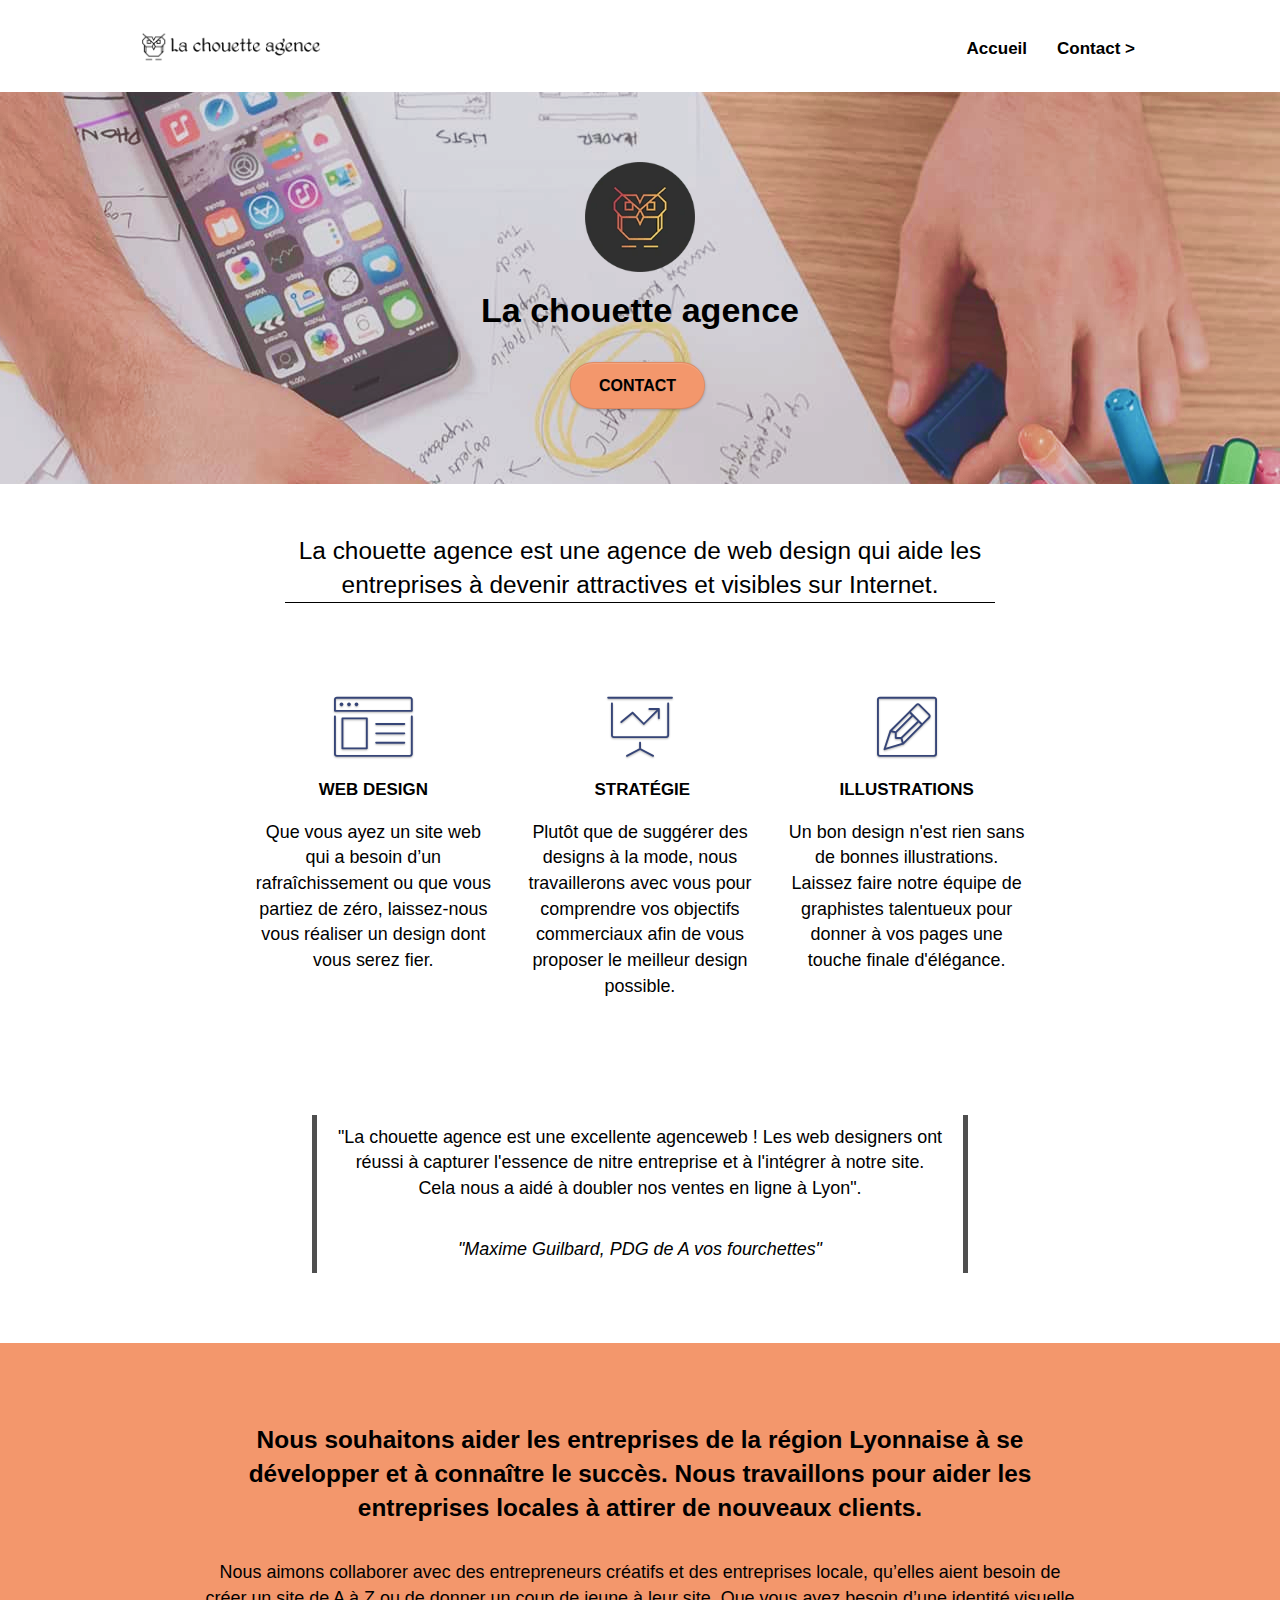
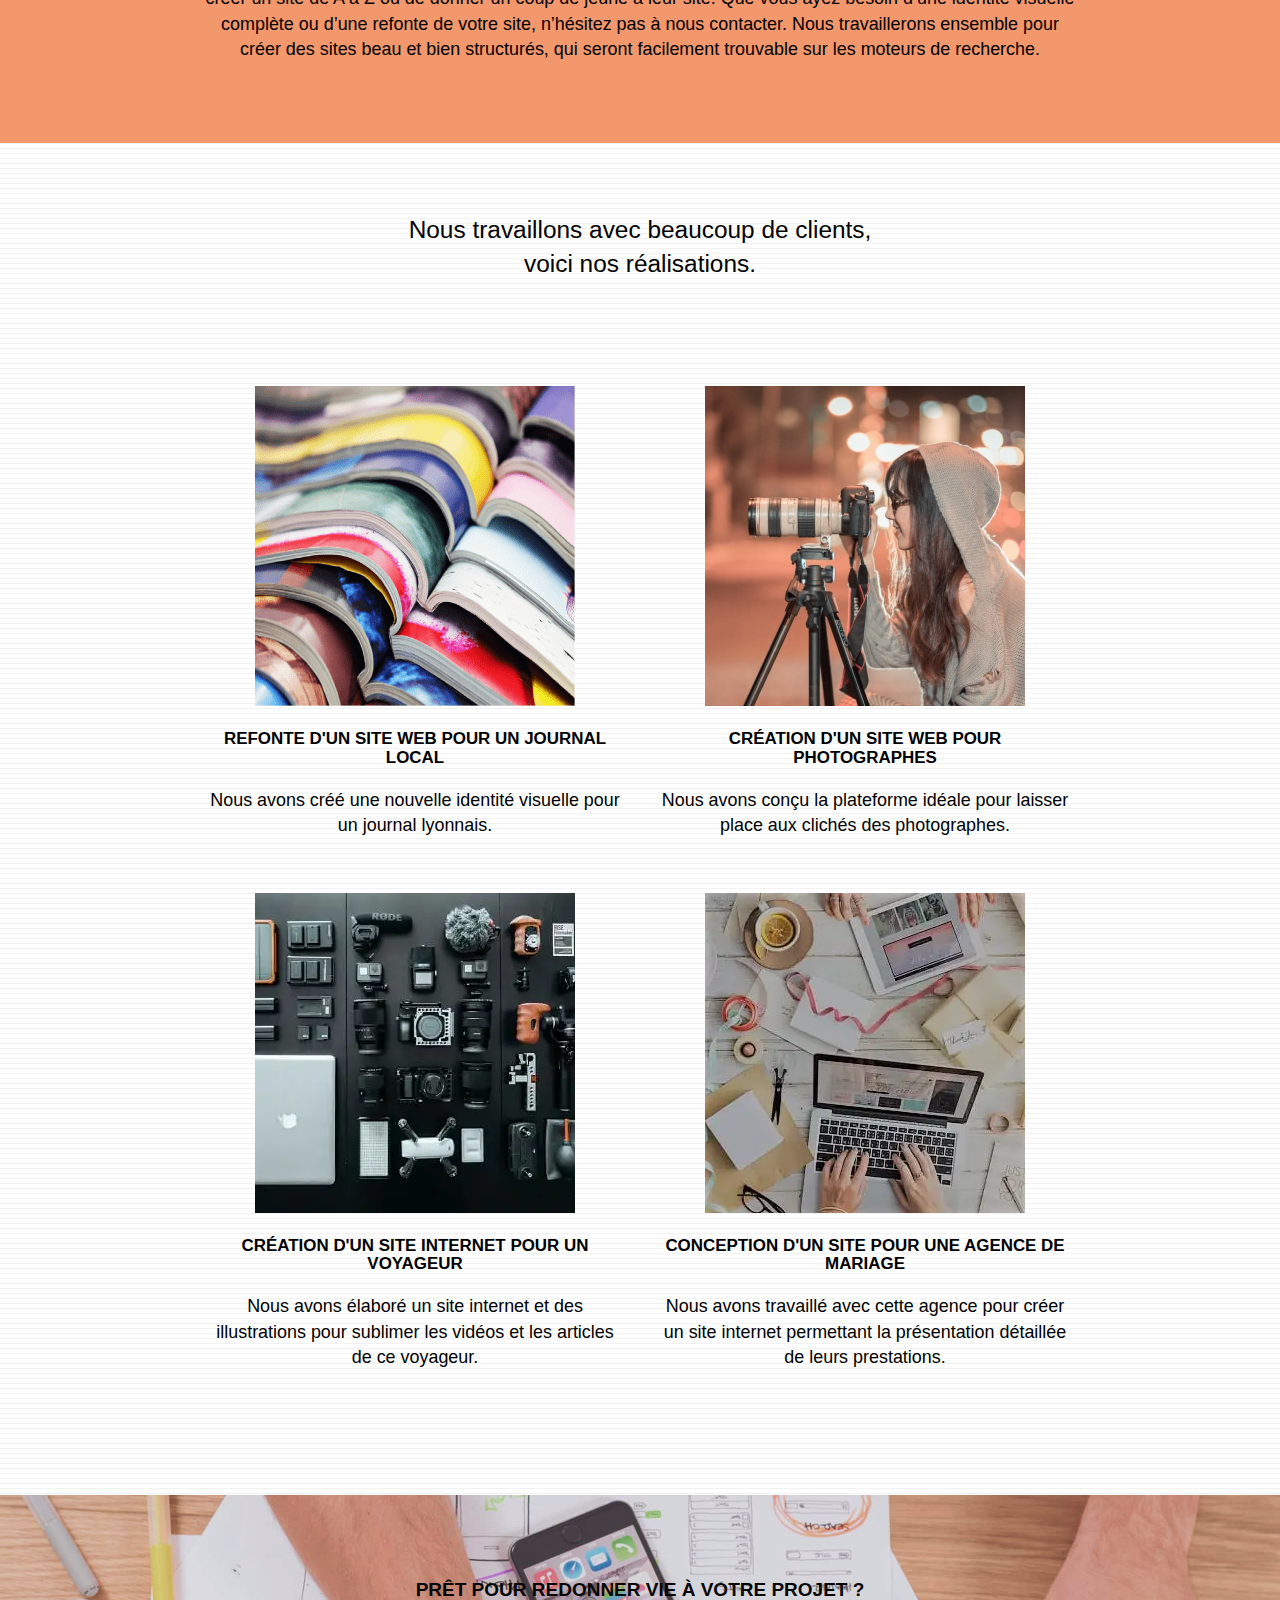
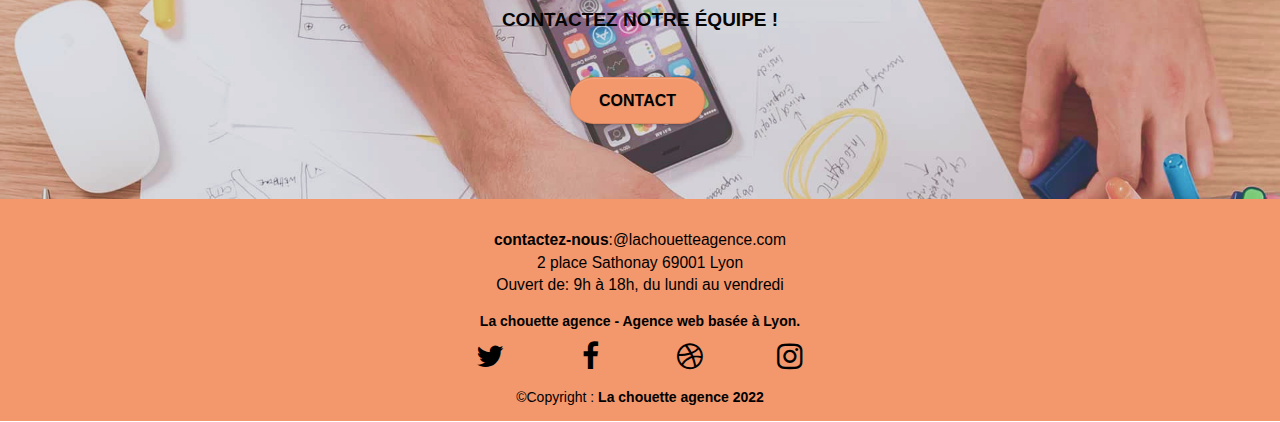
<file: index.html>
<!doctype html>
<html lang="fr">
<head>

    	<meta charset="UTF-8">
    	<meta http-equiv="X-UA-Compatible" content="IE=edge">
    	<meta name="viewport" content="width=device-width, initial-scale=1.0">

		<!--TAG GOOGLE SEARCH CONSOLE -->
		<meta name="robots" content="index, follow">
		<meta name="google-site-verification" content="Vtqfvnxtx0GsAqXW7EtmKS_OP-4HwST0qLz-5gaa0zI" />

		<!--TAGS FOR SEO-->
		<meta name="description" content="La chouette agence, est une entreprise webdesign basée à Lyon, son équipe de web designers talentueux, est au service des entreprises, comme des particuliers, pour les aider à développer leur startégie web, leur attractivités et vous faire gagner en visibilité sur le web, grâce à nos créations et conceptions de sites.">
		<meta name="copyright" content="La Chouette Agence 2021">
		
		<title>La chouette agence, Entreprise webdesign à Lyon</title>
		
		
		<link rel="shortcut icon" type="image/png" href="favicon.jpg">
		<link rel="icon" href="https://www.wix.com/favicon.ico">
		<link rel="apple-touch-icon" href="/favicon.jpg">

		<!-- CSS LINKS & FRAMEWORK -->
		<link rel="stylesheet" type="text/css" href="./css/bootstrap.min.css">
		<link rel="stylesheet" type="text/css" href="./css/style.css">
		<link rel="stylesheet" type="text/css" href="./css/font-awesome.min.css">
		<link rel="stylesheet" type="text/css" href="./css/et-line.min.css">
		<link rel="canonical" href="https://neocor89.github.io/Benoit-C-P4/"/>


		<!-- FACEBOOK OPENGRAPH TAGS -->
		<meta property ="og:url" content ="https://neocor89.github.io/Benoit-C-P4/" />
		<meta property ="og:locale" content="fr">
		<meta property ="og:type" content ="website" />
		<meta property ="og:title" content ="Refonte d'un site internet par La chouette agence" />
		<meta property ="og:description" content ="Entreprise webdesign à Lyon qui accompagne ses clients dans leurs démarches, afin qu'ils acquièrent une stratégie web pour une plus grande attractivité et visibilité sur internet" />
		<meta property="og:image" content="https://neocor89.github.io/Benoit-C-P4/img/refonte-site-web.webp">
		<meta property="og:image:width" content="320">
		<meta property="og:image:height" content="320">
		<meta property="og:image:alt" content="Refonte d'un site internet par La chouette agence">
		<meta property="og:image:type" content="image/webp">


		<!-- TAGS TWITTER CARDS -->
		<meta name ="twitter:site" content ="@la-chouette-agence" />
		<meta name ="twitter:creator" content="@La chouette agence">
		<meta name ="twitter:image" content ="https://neocor89.github.io/Benoit-C-P4/img/refonte-site-web.webp" />
		<meta name ="twitter:title" content ="Refonte d'un site internet par La chouette agence" />
		<meta name ="twitter:description" content ="Entrprise webdesign à Lyon, qui accompagne ses clients dans leurs démarches, afin qu'ils acquièrent une stratégie web pour une plus grande attractivité et visibilité sur internet" />
		<meta name ="twitter:card" content ="Entreprise de webdesign" />
		<meta name ="twitter:url" content ="https://neocor89.github.io/Benoit-C-P4/" />
		<meta property="article:tag" content="Webdesign Marketing">
		<meta property="article:tag" content="Website Development">
	
</head>
<body>

	
		<!-- PAGE CONTAINER -->
		<div class="page-container">
    

			<!-- NAV BLOC -->

			<nav class="bloc bgc-white l-bloc " id="bloc-0">
				<div class="container bloc-sm">
					<div class="navbar row">
						<a class="navbar-brand" href="index.html">
							<figure>
								<img src="img/logo-header.webp" alt="Logo de La Chouette Agence, agence webdesign à Lyon" class="img-size"/>
							</figure>
						</a>
						<div class="navbar-header">
							<button id="nav-toggle" type="button" class="ui-navbar-toggle navbar-toggle" data-toggle="collapse" data-target=".navbar-1">
								<span class="sr-only">Toggle navigation</span>
								<span class="icon-bar"></span>
								<span class="icon-bar"></span>
								<span class="icon-bar"></span>
							</button>
						</div>
						<div class="collapse navbar-collapse navbar-1 special-dropdown-nav">
							<ul class="site-navigation nav navbar-nav">
								<li>
									<a href="index.html">Accueil</a>
								</li>
								<li>
									<a href="contact.html">
										Contact &gt;
									</a>
								</li>
								
							</ul>
						</div>
					</div>
				</div>
			</nav>

			<!-- END NAV BLOC -->


			<!-- HEADER -->

			<header class="bloc bgc-dark-slate-blue bg-banniere d-bloc bg-t-edge bloc-bg-texture texture-paper b-parallax" id="bloc-1-hero">
				<div class="container bloc-lg">
					<div class="row tight-width-whitespace">
						<div class="col-sm-12">
							<img src="img/logo.webp" width="110" height="110" title="Logo la chouette agence" class="center-block image--resize"  alt="Logo stylisé sur fond noir de La chouette agence" />
							<h1 class="text-center hero-bloc-text tc-white">
								La chouette agence
							</h1>
						</div>
						<div class="col-sm-12 text-center">
							<a href="contact.html" class="btn btn-atomic-tangerine btn-clean btn-rd btn-lg cta-hero">
								Contact
							</a>
						</div>
					</div>
				</div>
			</header>

			<!-- END HEADER  (class="btn btn-rd btn-atomic-tangerine" = btn contact) -->


			<!-- MAIN -->

			<main>

				<!-- SERVICES SECTION -->

				<section class="bloc bgc-white l-bloc" id="bloc-2-services">
					<div class="container bloc-md">
						<div class="row">
							<div class="col-sm-12 text-center">
								<h2 class="positioning"> La chouette agence est une agence de web design 
									qui aide les entreprises à devenir attractives et visibles sur Internet.
								</h2>
							</div>
						</div>
						<div class="row voffset-lg med-width-whitespace">
							<div class="col-sm-4">
								<div class="text-center">
									<span class="et-icon-browser sm-shadow icon-dark-slate-blue icons icon-lg"></span>
								</div>
								<h3 class="mg-md text-center">
									Web design
								</h3>
								<p class="text-center fs">
									Que vous ayez un site web qui a besoin d&rsquo;un rafraîchissement ou que vous partiez de zéro, laissez-nous vous réaliser un design dont vous serez fier.<br><br>
								</p>
							</div>
							<div class="col-sm-4">
								<div class="text-center">
									<span class="et-icon-presentation sm-shadow icon-dark-slate-blue icons icon-lg"></span>
								</div>
								<h3 class="mg-md text-center">
									&nbsp;Stratégie
								</h3>
								<p class="text-center fs">
									Plutôt que de suggérer des designs à la mode, nous travaillerons avec vous pour comprendre vos objectifs commerciaux afin de vous proposer le meilleur design possible.<br><br>
								</p>
							</div>
							<div class="col-sm-4">
								<div class="text-center">
									<span class="et-icon-edit sm-shadow icon-dark-slate-blue icons icon-lg"></span>
								</div>
								<h3 class="mg-md text-center">
									Illustrations
								</h3>
								<p class="text-center fs">
									Un bon design n'est rien sans de bonnes illustrations. Laissez faire notre équipe de graphistes talentueux pour donner à vos pages une touche finale d'élégance.<br><br>
								</p>
							</div>
						</div>
						<div class="row voffset-lg voffset">
							<div class="col-xs-12 col-md-8 col-md-offset-2 text-center">
								<div class="quote">
									<blockquote class="layout">
									  <p>"La chouette agence est une excellente agenceweb ! 
										Les web designers ont réussi à capturer l'essence de nitre entreprise et à l'intégrer à notre site.
										Cela nous a aidé à doubler nos ventes en ligne à Lyon".</p>
									  <cite class="text-dark"><br>"Maxime Guilbard, PDG de A vos fourchettes"</cite>
									</blockquote>
								  </div>
							</div>
						</div>
					</div>
				</section>

				<!-- END SERVICES SECTION -->


				<!-- SKILLS BLOC -->

				<div class="bloc tc-white bgc-atomic-tangerine bg-presentation d-bloc bloc-bg-texture texture-paper b-parallax" id="bloc-3-what-i-do">
					<div class="container bloc-lg">
						<article class="row tight-width-whitespace">
							<div class="col-sm-12">
								<h2 class="mg-md text-center tc-white adjust">
									<strong>Nous souhaitons aider les entreprises de la région Lyonnaise à se développer et à connaître le succès. 
									Nous travaillons pour aider les entreprises locales à attirer de nouveaux clients.</strong><br>
								</h2>
								<p class="text-center black fs">
									Nous aimons collaborer avec des entrepreneurs créatifs et des entreprises locale, 
									qu’elles aient besoin de créer un site de A à Z ou de donner un coup de jeune à leur site. 
									Que vous ayez besoin d’une identité visuelle complète ou d’une refonte de votre site, 
									n’hésitez pas à nous contacter. Nous travaillerons ensemble pour créer des sites beau et bien structurés, 
									qui seront facilement trouvable sur les moteurs de recherche.
								</p>
							</div>
						</article>
					</div>
				</div>

				<!-- END SKILLS BLOC -->


				<!-- PORTOFOLIO SECTION -->

				<section class="bloc bgc-white bg-lines-h2-bg bg-repeat l-bloc" id="bloc-4-portfolio">
					<div class="container bloc-lg">
						<div class="row">
							<div class="col-sm-12 text-center">
								<h2 class="positioning positioning-txt">
									Nous travaillons avec beaucoup de clients, voici nos réalisations.
								</h2>
							</div>
						</div>
						<div class="row tight-width-whitespace portfolio-row">
							<article class="col-sm-6">
								<a href="#" data-lightbox="img/refonte-site-web.webp" data-gallery-id="gallery-1" data-caption="Refonte d'un site web pour un journal local" data-frame="snapshot-lb">
									<img src="img/refonte-site-web.webp" alt="refonte d'un site web et création d'une nouvelle identité visuelle d'un journal lyonnais" class="img-responsive portfolio-thumb center-block portofolio__img" />
								</a>
								<h3 class="mg-md text-center">
									Refonte d'un site web pour un journal local
								</h3>
								<p class="text-center fs">
									Nous avons créé une nouvelle identité visuelle pour un journal lyonnais.
								</p>
							</article>
							<article class="col-sm-6">
								<a href="#" data-lightbox="img/creation-site-photographe.webp" data-gallery-id="gallery-1" data-caption="Création d'un site web pour photographes" data-frame="snapshot-lb">
									<img src="img/creation-site-photographe.webp" class="img-responsive portfolio-thumb center-block portofolio__img" alt="Création d'un site web pour des photographes" />
								</a>
								<h3 class="mg-md text-center">
									Création d'un site web pour photographes
								</h3>
								<p class="text-center fs">
									Nous avons conçu la plateforme idéale pour laisser place aux clichés des photographes.
								</p>
							</article>
						</div>
						<div class="row tight-width-whitespace portfolio-row">
							<article class="col-sm-6">
								<a href="#" data-lightbox="img/creation-site-voyage.webp" data-gallery-id="gallery-1" data-caption="Création d'un site internet pour un voyageur" data-frame="snapshot-lb">
									<img src="img/creation-site-voyage.webp" class="img-responsive portfolio-thumb center-block portofolio__img" alt="Création et mise en valeur d'un site web pour un voyageur"/>
								</a>
								<h3 class="mg-md text-center">
									Création d'un site internet pour un voyageur
								</h3>
								<p class="text-center fs">
									Nous avons élaboré un site internet et des illustrations pour sublimer les vidéos et les articles de ce voyageur.
								</p>
							</article>
							<article class="col-sm-6">
								<a href="#" data-lightbox="img/site-agence-mariage.webp" data-gallery-id="gallery-1" data-caption="Conception d'un site pour une agence de mariage" data-frame="snapshot-lb">
									<img src="img/site-agence-mariage.webp" class="img-responsive portfolio-thumb center-block portofolio__img" alt="Création et mise en valeur d'un site web pour une agence de mariage" />
								</a>
								<h3 class="mg-md text-center">
									Conception d'un site pour une agence de mariage
								</h3>
								<p class="text-center fs">
									Nous avons travaillé avec cette agence pour créer un site internet permettant la présentation détaillée de leurs prestations.
								</p>
							</article>
						</div>
					</div>
				</section>

				<!-- END PORTOFOLIO SECTION -->


				<!--INFORMATION BLOCK-->

				<div class="bloc bgc-dark-slate-blue bg-banniere d-bloc bloc-bg-texture texture-paper" id="bloc-5-cta">
					<article class="container bloc-lg" >
						<div class="row">
							<h3 class="mg-md text-center add-color">
								Prêt pour redonner vie à votre projet ?<br>Contactez notre équipe !
							</h3>
							<div class="col-sm-12 text-center">
								<a href="contact.html" class="btn btn-atomic-tangerine btn-clean btn-rd btn-lg cta-hero">
									Contact
								</a>
							</div>
						</div>
					</article>
				</div>

				<!--END INFORMATION BLOCK-->

			</main>

			<!-- END MAIN -->


			<!-- FOOTER -->

			<footer class="bloc bgc-atomic-tangerine d-bloc" id="bloc-8">
				<div class="container bloc-sm">
					<div class="row">
						<div class="col-sm-12">
							<address class="text-center address-home">
								<strong>contactez-nous</strong>:@lachouetteagence.com<br>2 place Sathonay 69001 Lyon<br>Ouvert de: 9h à 18h, du lundi au
								vendredi
							</address> 
							<p class="text-center social--color">
								<strong>
									La chouette agence - Agence web basée à Lyon.<br>
								</strong>
							</p>
							<div class="row row-no-gutters social">
								<div class="col-sm-3">
									<div class="text-center">
										<a class="social" href="https://twitter.com/?lang=fr">
											<span class="fa fa-twitter icon-md" title="Twitter"></span></a>
									</div>
								</div>
								<div class="col-sm-3">
									<div class="text-center">
										<a class="social" href="https://fr-fr.facebook.com/?lang=fr">
											<span class="fa fa-facebook icon-md" title="Facebook"></span>
										</a>
									</div>
								</div>
								<div class="col-sm-3">
									<div class="text-center">
										<a class="social" href="https://dribbble.com/?lang=fr">
											<span class="fa fa-dribbble icon-md" title="Dribble"></span>
										</a>
									</div>
								</div>
								<div class="col-sm-3">
									<div class="text-center">
										<a class="social" href="https://www.instagram.com/?lang=fr">
											<span class="fa fa-instagram icon-md" title="Instagram"></span>
										</a>
									</div>
								</div>
								<p class="copyright">&copy;Copyright :<strong> La chouette agence 2022</strong></p>
							</div>	
						</div>
					</div>
				</div>
			</footer>

			<!-- END FOOTER -->


		</div>

		<!-- END PAGE CONTAINER -->



		<!-- JAVASCRIPT FILES -->

		<script src="./js/jquery-2.1.0.min.js"></script>
		<script src="./js/bootstrap.min.js"></script> 
		<script src="./js/blocs.js"></script>
		<script src="./js/jquery.touchSwipe.min.js"></script>
		<script src="./js/gmaps.min.js"></script>
		<!--GOOGLE ANALYTICS-->
		<script>
			(function (i, s, o, g, r, a, m) {
				i['GoogleAnalyticsObject'] = r; i[r] = i[r] || function () {
					(i[r].q = i[r].q || []).push(arguments)
				}, i[r].l = 1 * new Date(); a = s.createElement(o),
					m = s.getElementsByTagName(o)[0]; a.async = 1; a.src = g; m.parentNode.insertBefore(a, m)
			})(window, document, 'script', 'https://www.google-analytics.com/analytics.js', 'ga');
		
			ga('create', 'UA-XXXXX-Y', 'auto');
			ga('send', 'pageview');
		</script>
		<!-- END GOOGLE ANALYTICS-->

    	<!-- END JAVASCRIPT FILES -->
    

</body>
</html>
</file>
<file: css/style.css>
body{margin:0;padding:0;background:#fff;overflow-x:hidden;-webkit-font-smoothing:antialiased;-moz-osx-font-smoothing:grayscale}a,button{transition:all .3s ease-in-out;outline:none !important}a:hover{text-decoration:none;cursor:pointer}#page-loading-blocs-notifaction{position:fixed;top:0;bottom:0;width:100%;z-index:100000;background:#fff url("../img/pageload-spinner.gif") no-repeat center center}.bloc{width:100%;clear:both;background:50% 50% no-repeat;padding:0 50px;-webkit-background-size:cover;-moz-background-size:cover;-o-background-size:cover;background-size:cover;position:relative}.bloc .container{padding-left:0;padding-right:0}.bloc-lg{padding:70px 50px}.bloc-md{padding:50px}.bloc-sm{padding:20px 50px}.bg-center,.bg-l-edge,.bg-r-edge,.bg-t-edge,.bg-b-edge,.bg-tl-edge,.bg-bl-edge,.bg-tr-edge,.bg-br-edge,.bg-repeat{-webkit-background-size:auto !important;-moz-background-size:auto !important;-o-background-size:auto !important;background-size:auto !important}.bg-repeat{background:repeat}.bg-t-edge{background:top no-repeat}
.bloc-bg-texture:before{content:"";background-size:2px 2px;position:absolute;top:0;bottom:0;left:0;right:0}.texture-paper:before{background-size:280px 280px}.b-parallax{background-attachment:fixed}.d-bloc{color:rgba(255,255,255,.7)}.d-bloc button:hover{color:rgba(255,255,255,.9)}.d-bloc .icon-round,.d-bloc .icon-square,.d-bloc .icon-rounded,.d-bloc .icon-semi-rounded-a,.d-bloc .icon-semi-rounded-b{border-color:rgba(255,255,255,.9)}.d-bloc .divider-h span{border-color:rgba(255,255,255,.2)}.d-bloc .a-btn,.d-bloc .navbar a,.d-bloc .navbar-brand,.d-bloc a .icon-sm,.d-bloc a .icon-md,.d-bloc a .icon-lg,.d-bloc a .icon-xl,.d-bloc h1 a,.d-bloc h2 a,.d-bloc h3 a,.d-bloc p a{color:#000}.d-bloc .a-btn:hover,.d-bloc .navbar a:hover,.d-bloc .navbar-brand:hover,.d-bloc a:hover .icon-sm,.d-bloc a:hover .icon-md,.d-bloc a:hover .icon-lg,.d-bloc a:hover .icon-xl,.d-bloc h1 a:hover,.d-bloc h2 a:hover,.d-bloc h3 a:hover,.d-bloc p a:hover{color:rgba(255,255,255,1)}.d-bloc .navbar-toggle .icon-bar{background:rgba(255,255,255,1)}
.d-bloc .btn-wire,.d-bloc .btn-wire:hover{color:rgba(255,255,255,1);border-color:rgba(255,255,255,1)}.d-bloc .panel{color:rgba(0,0,0,.5)}.d-bloc .panel button:hover{color:rgba(0,0,0,.7)}.d-bloc .panel icon{border-color:rgba(0,0,0,.7)}.d-bloc .panel .divider-h span{border-color:rgba(0,0,0,.1)}.d-bloc .panel .a-btn{color:rgba(0,0,0,.6)}.d-bloc .panel .a-btn:hover{color:rgba(0,0,0,1)}.d-bloc .panel .btn-wire,.d-bloc .panel .btn-wire:hover{color:rgba(0,0,0,.7);border-color:rgba(0,0,0,.3)}.d-bloc .panel,.l-bloc{color:#000}.d-bloc .panel button:hover,.l-bloc button:hover{color:rgba(0,0,0,.7)}.l-bloc .icon-round,.l-bloc .icon-square,.l-bloc .icon-rounded,.l-bloc .icon-semi-rounded-a,.l-bloc .icon-semi-rounded-b{border-color:rgba(0,0,0,.7)}.d-bloc .panel .divider-h span,.l-bloc .divider-h span{border-color:rgba(0,0,0,.1)}.d-bloc .panel .a-btn,.l-bloc .a-btn,.l-bloc .navbar a,.l-bloc .navbar-brand,.l-bloc a .icon-sm,.l-bloc a .icon-md,.l-bloc a .icon-lg,.l-bloc a .icon-xl,.l-bloc h1 a,.l-bloc h2 a,.l-bloc h3 a,.l-bloc p a{font-size:1.7rem;color:#000;font-weight:600}
.d-bloc .panel .a-btn:hover,.l-bloc .a-btn:hover,.l-bloc .navbar a:hover,.l-bloc .navbar-brand:hover,.l-bloc a:hover .icon-sm,.l-bloc a:hover .icon-md,.l-bloc a:hover .icon-lg,.l-bloc a:hover .icon-xl,.l-bloc h1 a:hover,.l-bloc h2 a:hover,.l-bloc h3 a:hover,.l-bloc p a:hover{color:rgba(0,0,0,1)}.l-bloc .navbar-toggle .icon-bar{color:rgba(0,0,0,.6)}.d-bloc .panel .btn-wire,.d-bloc .panel .btn-wire:hover,.l-bloc .btn-wire,.l-bloc .btn-wire:hover{color:rgba(0,0,0,.7);border-color:rgba(0,0,0,.3)}.voffset{margin-top:30px}.voffset-lg{margin-top:80px}.row-no-gutters{margin-right:0;margin-left:0}.row.row-no-gutters>[class^=col-],.row.row-no-gutters>[class*=" col-"]{padding-right:0;padding-left:0}#bloc-1-hero h1{font-size:3.409rem;color:#000}.navbar{margin-bottom:0;z-index:1}.navbar-brand{height:auto;padding:3px 15px;font-size:25px;font-weight:400;font-weight:600;line-height:44px}.navbar-brand img{max-height:200px;margin:0 5px 0 0;display:inline;width:180px}.navbar-brand img[src$=svg]{min-width:100px}
.nav-center .navbar-brand img{margin:0}.navbar .nav{padding-top:2px;margin-right:-16px;float:right;z-index:1}.nav>li{float:left;margin-top:4px;font-size:16px}.navbar-nav .open .dropdown-menu>li>a{text-align:inherit}.nav>li a:hover,.nav>li a:focus{background:#f3976c;color:#000}.navbar-toggle{margin:10px 10px 0 0;border:0}.navbar-toggle:hover{background:0 0 !important}.navbar-toggle .icon-bar{background-color:#000;width:26px}.nav-invert .navbar .nav{float:left}.nav-invert .navbar-header,.nav-invert .navbar-brand{float:right;position:relative;z-index:2}@media (min-width:768px){.site-navigation{position:absolute;top:50%;right:20px;transform:translate(0,-50%);-webkit-transform:translateY(-50%)}.nav>li .dropdown-menu a,.nav>li .dropdown-menu a:hover{color:#484848}.nav-invert .site-navigation{left:0;right:0}.nav-center{text-align:center}.nav-center .navbar-header{width:100%}.nav-center .navbar-header,.nav-center .navbar-brand,.nav-center .nav>li{float:none;display:inline-block}.nav-center .site-navigation{position:relative;width:100%;right:0;margin-right:0;margin-top:20px}
.nav-center.mini-nav .navbar-toggle{float:none;margin:10px auto 0}}.nav>li>.dropdown a{background:0 0 !important;display:block;padding:14px 15px}nav .caret{margin:0 5px}.dropdown-menu .dropdown-menu{top:-8px;left:100%}.dropdown-menu .dropmenu-flow-right{top:100%;left:0;margin-left:-1px;border-top-left-radius:0;border-top-right-radius:0}.dropdown-menu .dropdown span{border:4px solid #000;border-top-color:transparent;border-right-color:transparent;border-bottom-color:transparent;margin:6px -5px 0 0 !important;float:right}.mg-md{margin-top:10px;margin-bottom:20px}.mg-lg{margin-top:10px;margin-bottom:40px}.btn{margin:0 5px 5px 0}.btn.pull-right{margin:0 0 5px 5px}.btn-d,.btn-d:hover,.btn-d:focus{color:#fff;background:rgba(0,0,0,.3)}button{outline:none !important}.btn-rd{border-radius:40px}.btn-clean{border:1px solid rgba(0,0,0,.08);border-bottom-color:rgba(0,0,0,.1);text-shadow:0 1px 0 rgba(0,0,1,.1);box-shadow:0 1px 3px rgba(0,0,1,.25),inset 0 1px 0 0 rgba(255,255,255,.15)}.icon-md{font-size:30px !important}
.icon-lg{font-size:60px !important}.sm-shadow{text-shadow:0 1px 2px rgba(0,0,0,.3)}.panel-sq,.panel-sq .panel-heading,.panel-sq .panel-footer{border-radius:0}.panel-rd{border-radius:30px}.panel-rd .panel-heading{border-radius:29px 29px 0 0}.panel-rd .panel-footer{border-radius:0 0 29px 29px}.form-control{border-color:rgba(0,0,0,.1);box-shadow:none}.scrollToTop{width:40px;height:40px;position:fixed;bottom:20px;right:20px;opacity:0;z-index:500;transition:all .3s ease-in-out}.scrollToTop span{margin-top:6px}.showScrollTop{font-size:14px;opacity:1}a[data-lightbox]{position:relative;display:block;text-align:center}a[data-lightbox]:hover:before{content:"+";font-family:"HelveticaNeue-Light","Helvetica Neue Light","Helvetica Neue",Helvetica,Arial;font-size:32px;width:50px;height:50px;margin-left:-25px;border-radius:50%;background:rgba(0,0,0,.6);color:#fff;font-weight:100;z-index:1;position:absolute;top:50%;transform:translateY(-50%);-webkit-transform:translateY(-50%)}a[data-lightbox]:hover img{opacity:.6;-webkit-animation-fill-mode:none;animation-fill-mode:none}
#lightbox-modal{display:flex;align-items:center}#lightbox-modal .modal-dialog{width:90%;max-width:900px;margin:0 auto 0}#lightbox-modal .modal-dialog img{max-height:90vh;margin:0 auto}.lightbox-caption{padding:20px;color:#fff;background:rgba(0,0,0,.5);position:absolute;left:15px;right:15px;bottom:5px}.close-lightbox{color:#fff;font-size:35px;position:absolute;top:15px;right:20px;z-index:20;background:#464545;border:none;line-height:30px;padding:0 9px 5px;opacity:.8}.close-lightbox:hover,.next-lightbox:hover,.prev-lightbox:hover{opacity:1;color:#fff}.next-lightbox,.prev-lightbox{font-size:20px;color:#fff;background:#464545;transition:all .2s ease-in-out;position:absolute;top:45%;z-index:1;opacity:.8}.next-lightbox{padding:6px 8px 1px 13px;right:25px}.prev-lightbox{padding:6px 13px 1px 10px;left:25px}.snapshot-lb .modal-body{padding-bottom:45px}.snapshot-lb .lightbox-caption{padding:0;color:#000;background:0 0;font-weight:600}h1,h2,h3,p,label,.btn,a{font-family:"helvetica";font-weight:500}
.container{max-width:1000px}.hero-bloc-text{font-size:4.209rem}.hero-bloc-text-sub{font-size:36px}.statement-bloc-text{line-height:26px;font-style:italic;font-size:20px;text-align:center;font-weight:lighter;max-width:520px;margin:auto auto auto auto}.tight-width-whitespace{max-width:90%;width:90%;margin:auto auto auto auto;font-size:1.85rem}.h1{font-size:20px;font-family:"Open Sans"}.cta-hero{margin-top:22px;color:#000 !important;text-transform:uppercase;padding:12px 28px;font-size:16px;font-weight:700}.social{max-width:400px;margin:auto auto auto auto}h2{font-size:22px;line-height:1.4em}h3{font-size:1.693rem;text-transform:uppercase;font-weight:700}.med-width-whitespace{max-width:800px;margin:auto auto auto auto;box-shadow:0px 0px 0px #000}.icons{margin-bottom:14px;margin-top:24px}.white{color:#fff !important}.portfolio-thumb{margin-bottom:24px}.portfolio-row{margin-bottom:44px;margin-top:35px}.avatar{box-shadow:0px 4px 9px rgba(0,0,0,.3)}.black-background{background-color:rgba(165,147,99,.7);padding:40px}
.bold-link{font-weight:900;text-decoration:underline !important}.bgc-white{background-color:#fff}.bgc-atomic-tangerine{background-color:#f3976c}.tc-white{color:#000;font-weight:600}.btn-atomic-tangerine{background:#f3976c;color:#000;font-weight:700}.ltc-white{color:#fff !important}.ltc-white:hover{color:#ccc !important}.ltc-atomic-tangerine{color:#f3976c !important}.ltc-atomic-tangerine:hover{color:#c27956 !important}.icon-dark-slate-blue{color:#364577 !important;border-color:#364577 !important}.layout{border-right:5px solid #4f4f4f}.bg-lines-h2-bg{background-image:url("../img/lines-h2-bg.webp")}.bg-banniere{background-image:url("../img/la-chouette-agence-banniere.webp");background-position:top right;width:auto}.bg-presentation{background-image:url("../img/image-de-presentation.webp");width:100%}.add-color{color:#050505;font-weight:800;line-height:30px;font-size:1.9rem}.positioning{width:71%;font-size:2.441rem;margin:0 auto 7rem auto;font-weight:500;border-bottom:1px solid #000}.positioning-txt{width:50%;border-bottom:none}.fs{font-size:1.793rem;font-weight:500}
.adjust{font-size:2.441rem;padding-bottom:1.5rem}.social--color{color:#000;font-weight:600}.text-center--color{color:#000;font-size:1.563rem}.address-home{font-size:1.563rem;color:#000;font-weight:500;padding-bottom:1.5rem}.image--resize{width:110px}.copyright{display:block;text-align:center;height:50px;line-height:50px;color:#000;font-weight:500}.copyright--contact{height:20px;line-height:20px}.portofolio__img{width:320px;height:320px}@media (max-width:1024px){.bloc{padding-left:20px;padding-right:20px}.bloc.full-width-bloc,.bloc-tile-2.full-width-bloc .container,.bloc-tile-3.full-width-bloc .container,.bloc-tile-4.full-width-bloc .container{padding-left:0;padding-right:0}}@media only screen and (min-width:768px) and (max-width:1024px) and (orientation:landscape){.b-parallax{background-attachment:scroll}}@media only screen and (min-width:1024px) and (max-width:1366px) and (-webkit-min-device-pixel-ratio:1.5){.b-parallax{background-attachment:scroll}}@media (max-width:992px) and (min-width:768px){.navbar .nav{max-width:80%}
.nav-center.navbar .nav{max-width:100%}}@media (max-width:991px){.container{width:100%}.b-parallax{background-attachment:scroll}.page-container,#hero-bloc{overflow-x:hidden;position:relative}.bloc-group,.bloc-group .bloc{display:block;width:100%}}@media (max-width:767px){.page-container{overflow-x:hidden;position:relative}h1,h2,h3,p,#disqus_thread{padding-left:10px !important;padding-right:10px !important}.b-parallax{background-attachment:scroll}.navbar .nav{padding-top:0;border-top:1px solid rgba(0,0,0,.2);float:none !important}.navbar.row{margin-left:0;margin-right:0}.site-navigation{position:inherit;-webkit-transform:none;-ms-transform:none;transform:none}.nav>li{margin-top:0;border-bottom:1px solid rgba(0,0,0,.1);background:rgba(0,0,0,.05);text-align:left;padding-left:15px;width:100%}.nav>li:hover{background:rgba(0,0,0,.08)}.dropdown .dropdown a .caret{float:none;margin:5px 0 0 10px !important;border:4px solid #000;border-bottom-color:transparent;border-right-color:transparent;border-left-color:transparent}
#hero-bloc .navbar .nav{background:rgba(0,0,0,.8)}#hero-bloc .navbar .nav a{color:rgba(255,255,255,.6)}.hero{padding:50px 0}.hero-nav{left:-1px;right:-1px}.navbar-collapse{padding:0;overflow-x:hidden;-webkit-box-shadow:none;box-shadow:none}.navbar-brand img{max-height:40px;width:180px}.nav-invert .navbar-header{float:none;width:100%}.nav-invert .navbar-toggle{float:left;margin-left:10px}.bloc{padding-left:0;padding-right:0}.bloc-xxl,.bloc-xl,.bloc-lg{padding:40px 0}.bloc-sm,.bloc-md{padding-left:0;padding-right:0}.bloc-tile-2 .container,.bloc-tile-3 .container,.bloc-tile-4 .container,.bloc-fill-screen .fill-bloc-top-edge,.bloc-fill-screen .fill-bloc-bottom-edge{padding-left:0;padding-right:0}.a-block{padding:0 10px}.btn-dwn{display:none}.voffset{margin-top:5px}.voffset-md{margin-top:20px}.voffset-lg{margin-top:30px}form{padding:5px}.close-lightbox{display:inline-block}.blocsapp-device-iphone5{background-size:216px 425px;padding-top:60px;width:216px;height:425px}.blocsapp-device-iphone5 img{width:180px;height:320px}
.bloc-mob-center-text{text-align:center}.image--resize{width:90px;height:90px}#bloc-1-hero h1{font-size:2.999rem}.tight-width-whitespace{font-size:1.78rem}.hero-bloc-text{font-size:3.6rem}.adjust{font-size:2.241rem}.positioning{width:93%;font-size:2.189rem;margin:0 auto 5rem auto;border-bottom:1px solid #000}.layout{border-right:5px solid #4f4f4f;width:88%;margin-right:auto;margin-left:auto}cite{font-weight:600}.portfolio-row{margin-bottom:0;margin-top:0}.fs{padding-bottom:2rem}address{text-align:center}.address-home{padding-bottom:2rem}.copyright{height:30px;line-height:50px}.add-color{font-size:1.9rem}}@media (max-width:400px){.bloc{padding-left:0;padding-right:0}.bg-banniere{background-position:center center}.bg-presentation{background-position:center;width:auto}.adjust{font-size:2.2rem}.text-center--color{font-size:1.5rem}.social--color{font-size:1.5rem}.snapshot-lb .lightbox-caption{font-size:1.1rem}}
</file>
